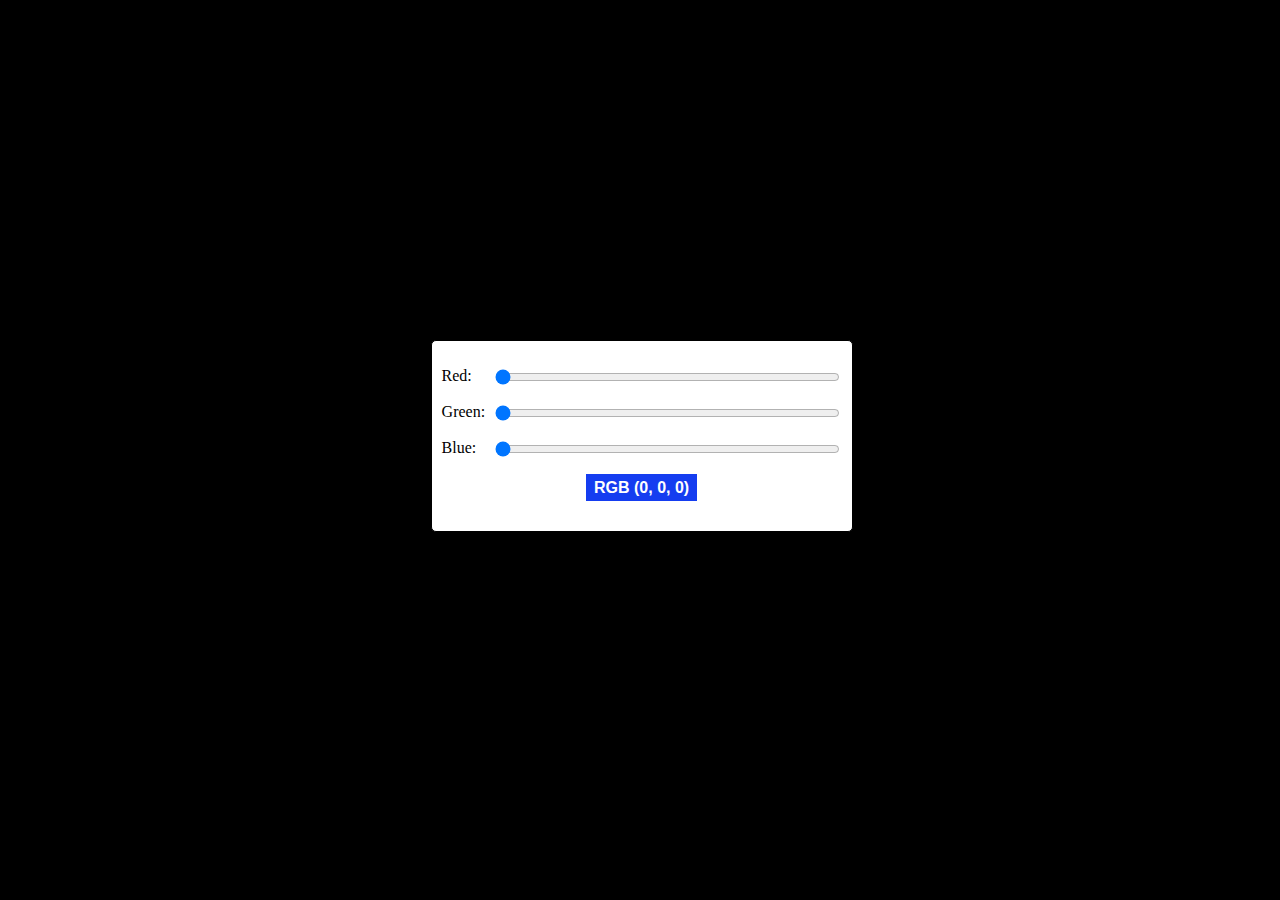
<file: 01.RGB-Color-Slider/index.html>
<!DOCTYPE html>
<html lang="en">
<head>
    <meta charset="UTF-8">
    <meta http-equiv="X-UA-Compatible" content="IE=edge">
    <meta name="viewport" content="width=device-width, initial-scale=1.0">
    <title>RGB Color Slider</title>
    <link rel="shortcut icon" href="#">
    <link rel="stylesheet" href="style.css">
</head>
<body>
    <div class="container">
        <div class="wrapper">
            <p>
                <span>Red:</span>
                <input type="range" min="0" max="255" value="0" oninput="changeValue()" id="red">
            </p>
            <p>
                <span>Green:</span>
                <input type="range" min="0" max="255" value="0" oninput="changeValue()" id="green">
            </p>
            <p>
                <span>Blue:</span>
                <input type="range" min="0" max="255" value="0" oninput="changeValue()" id="blue">
            </p>
        </div>
        <div class="rgb-color-name">
            <span></span>
        </div>
    </div>
    <script src="script.js"></script>
</body>
</html>
</file>
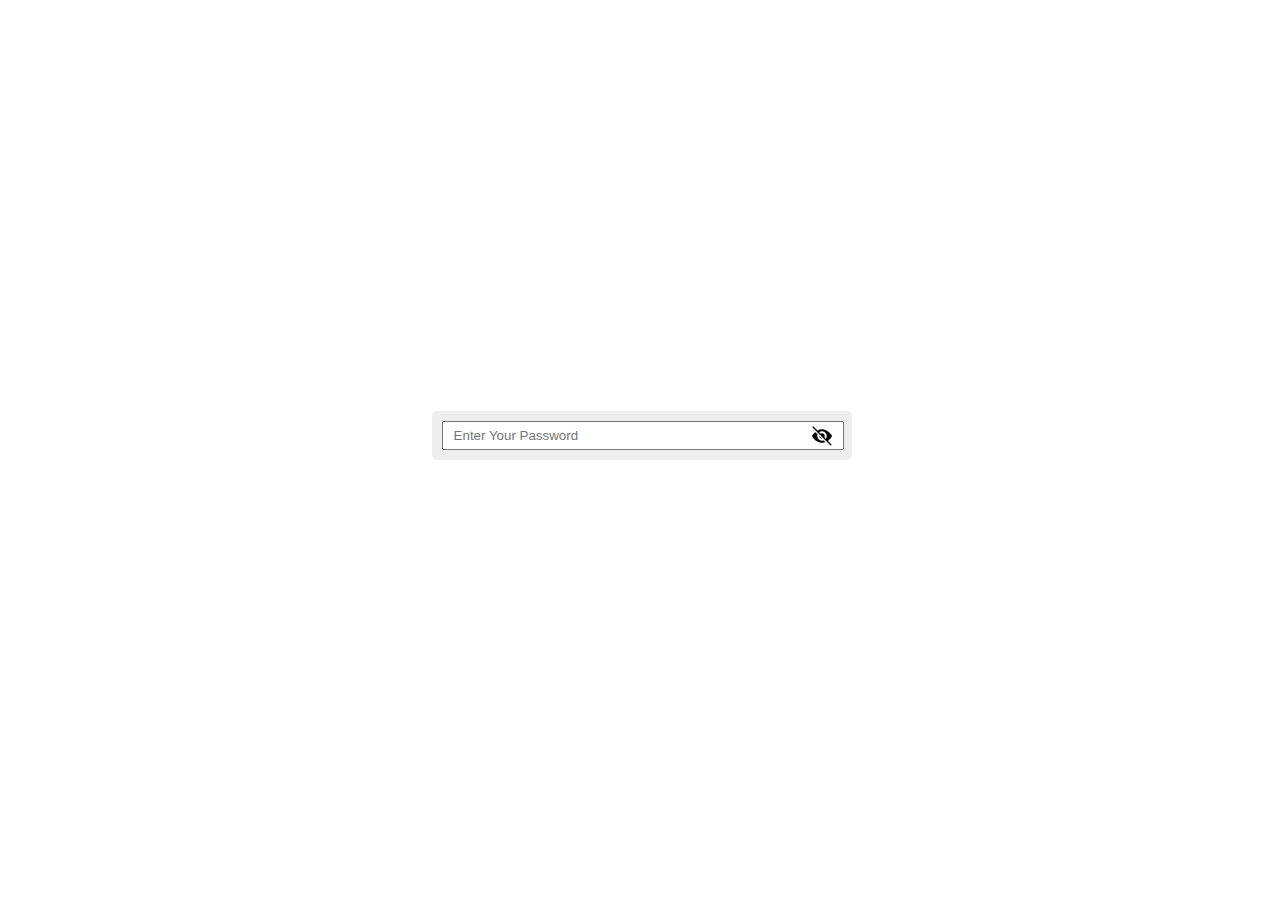
<file: 02.Password-Hide-Show/index.html>
<!DOCTYPE html>
<html lang="en">
<head>
    <meta charset="UTF-8">
    <meta http-equiv="X-UA-Compatible" content="IE=edge">
    <meta name="viewport" content="width=device-width, initial-scale=1.0">
    <title>Password Hide Show</title>
    <link rel="shortcut icon" href="#">
    <link rel="stylesheet" href="style.css">
</head>
<body>
    <div class="container">
        <input type="password" placeholder="Enter Your Password">
        <img src="" alt="">
    </div>
    <script src="script.js"></script>
</body>
</html>
</file>
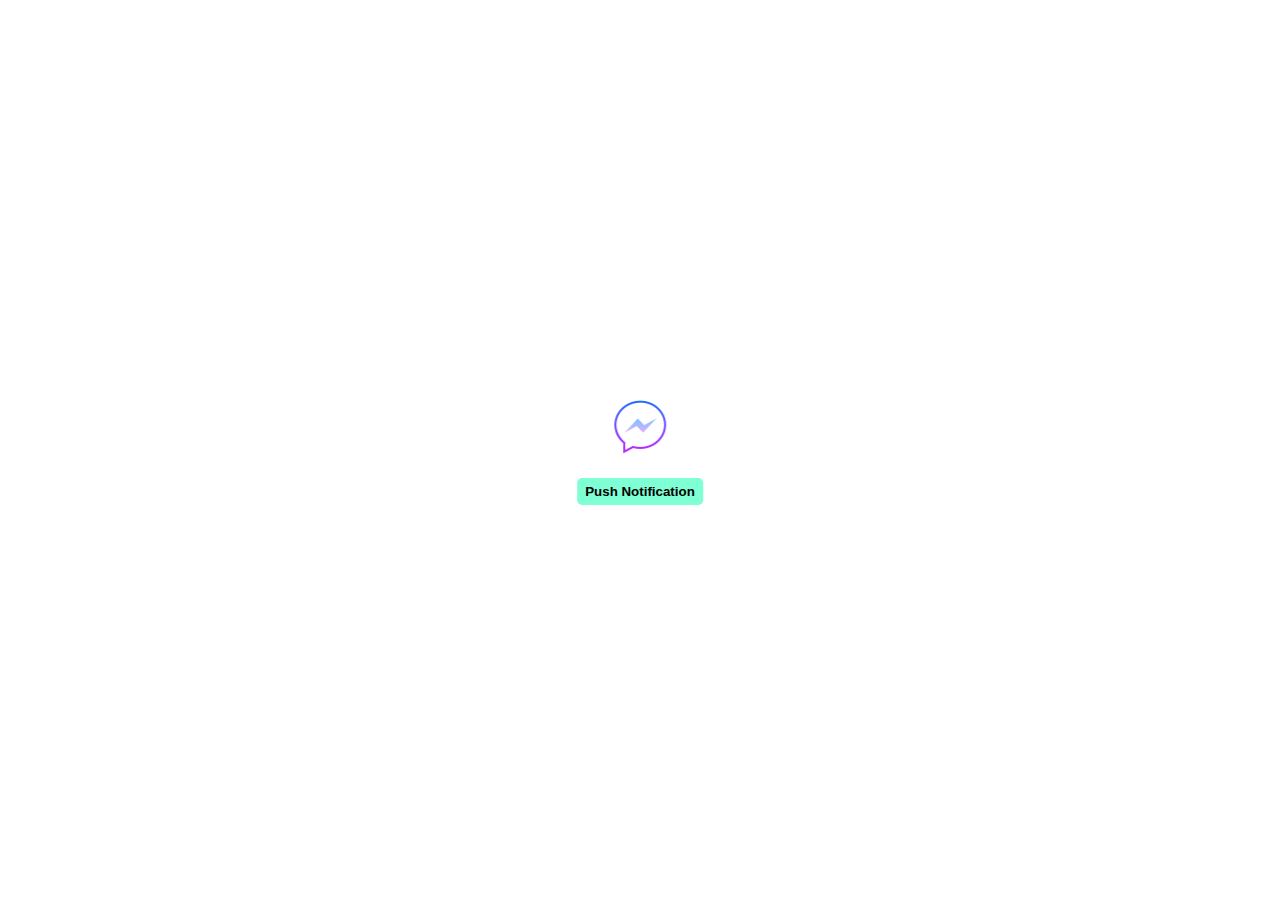
<file: 03.Animated-Notification-Button/index.html>
<!DOCTYPE html>
<html lang="en">
<head>
    <meta charset="UTF-8">
    <meta http-equiv="X-UA-Compatible" content="IE=edge">
    <meta name="viewport" content="width=device-width, initial-scale=1.0">
    <title>Animated Notification Button</title>
    <link rel="shortcut icon" href="#">
    <link rel="stylesheet" href="style.css">
</head>
<body>
    <div class="container">
        <div class="wrapper">
            <div>
                <div class="notify notify-count" data-count="0"></div>
                <img src="images/messenger.png" alt="">
            </div>
            <button type="button">Push Notification</button>
        </div>
    </div>
    <script src="script.js"></script>
</body>
</html>
</file>
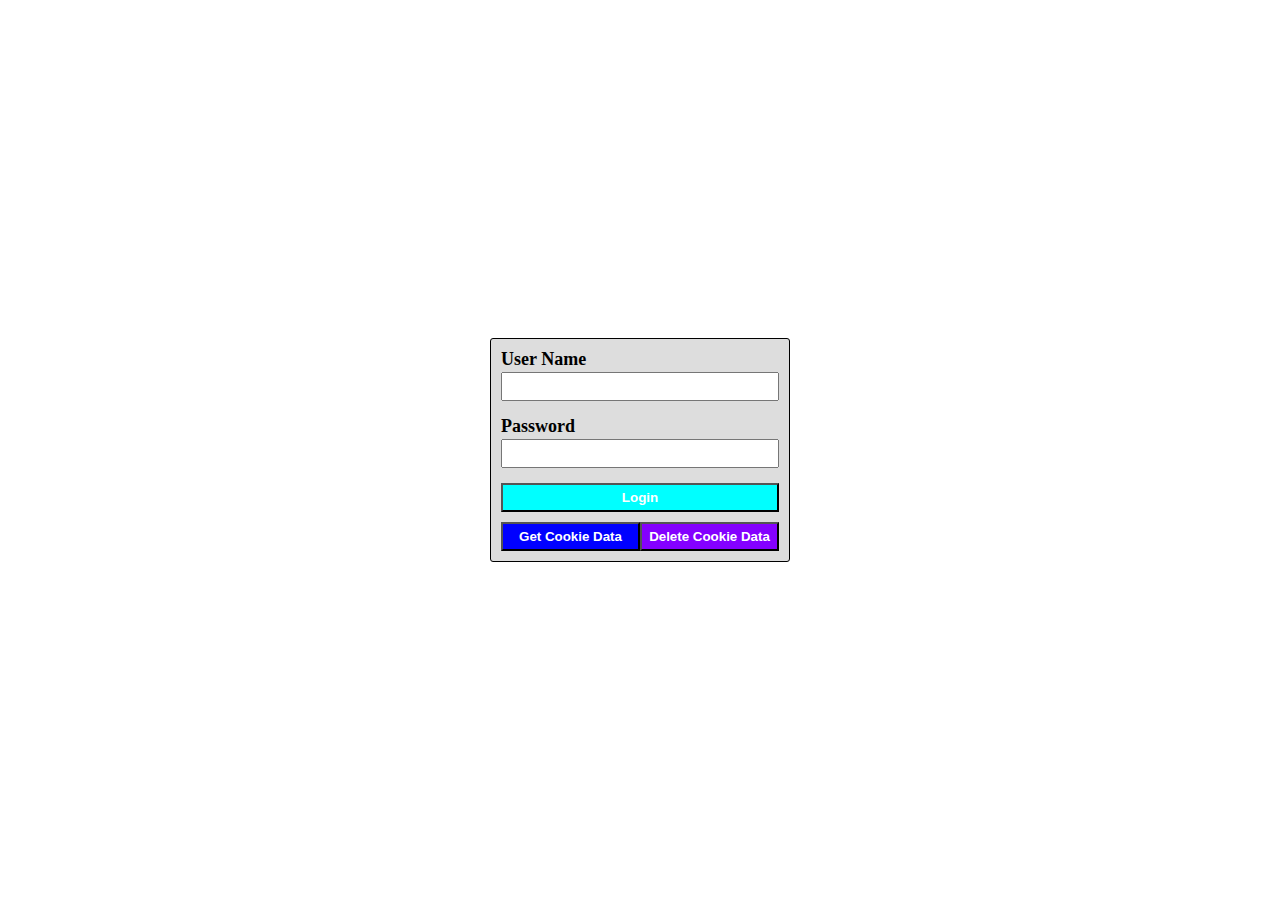
<file: 04.Set-Get-Update-Delete-Cookie/index.html>
<!DOCTYPE html>
<html lang="en">
<head>
    <meta charset="UTF-8">
    <meta http-equiv="X-UA-Compatible" content="IE=edge">
    <meta name="viewport" content="width=device-width, initial-scale=1.0">
    <title>Set Get Update Delete Cookie</title>
    <link rel="shortcut icon" href="#">
    <link rel="stylesheet" href="style.css">
</head>
<body>
    <div class="container">
        <div class="wrapper">
            <form>
                <div class="mt">
                    <label for="username">User Name</label>
                    <input type="text" name="username" id="username">
                </div>
                <div class="mt">
                    <label for="password">Password</label>
                    <input type="password" name="password" id="password">
                </div>
                <button type="button">Login</button>
                <div class="btn">
                    <button type="button" class="btn-2" style="margin-top: 10px;" onclick="getCookie()">Get Cookie Data</button>
                    <button type="button" class="btn-3" style="margin-top: 10px;" onclick="deleteCookieData()">Delete Cookie Data</button>
                </div>
            </form>
        </div>
    </div>
    <script src="script.js"></script>
</body>
</html>
</file>
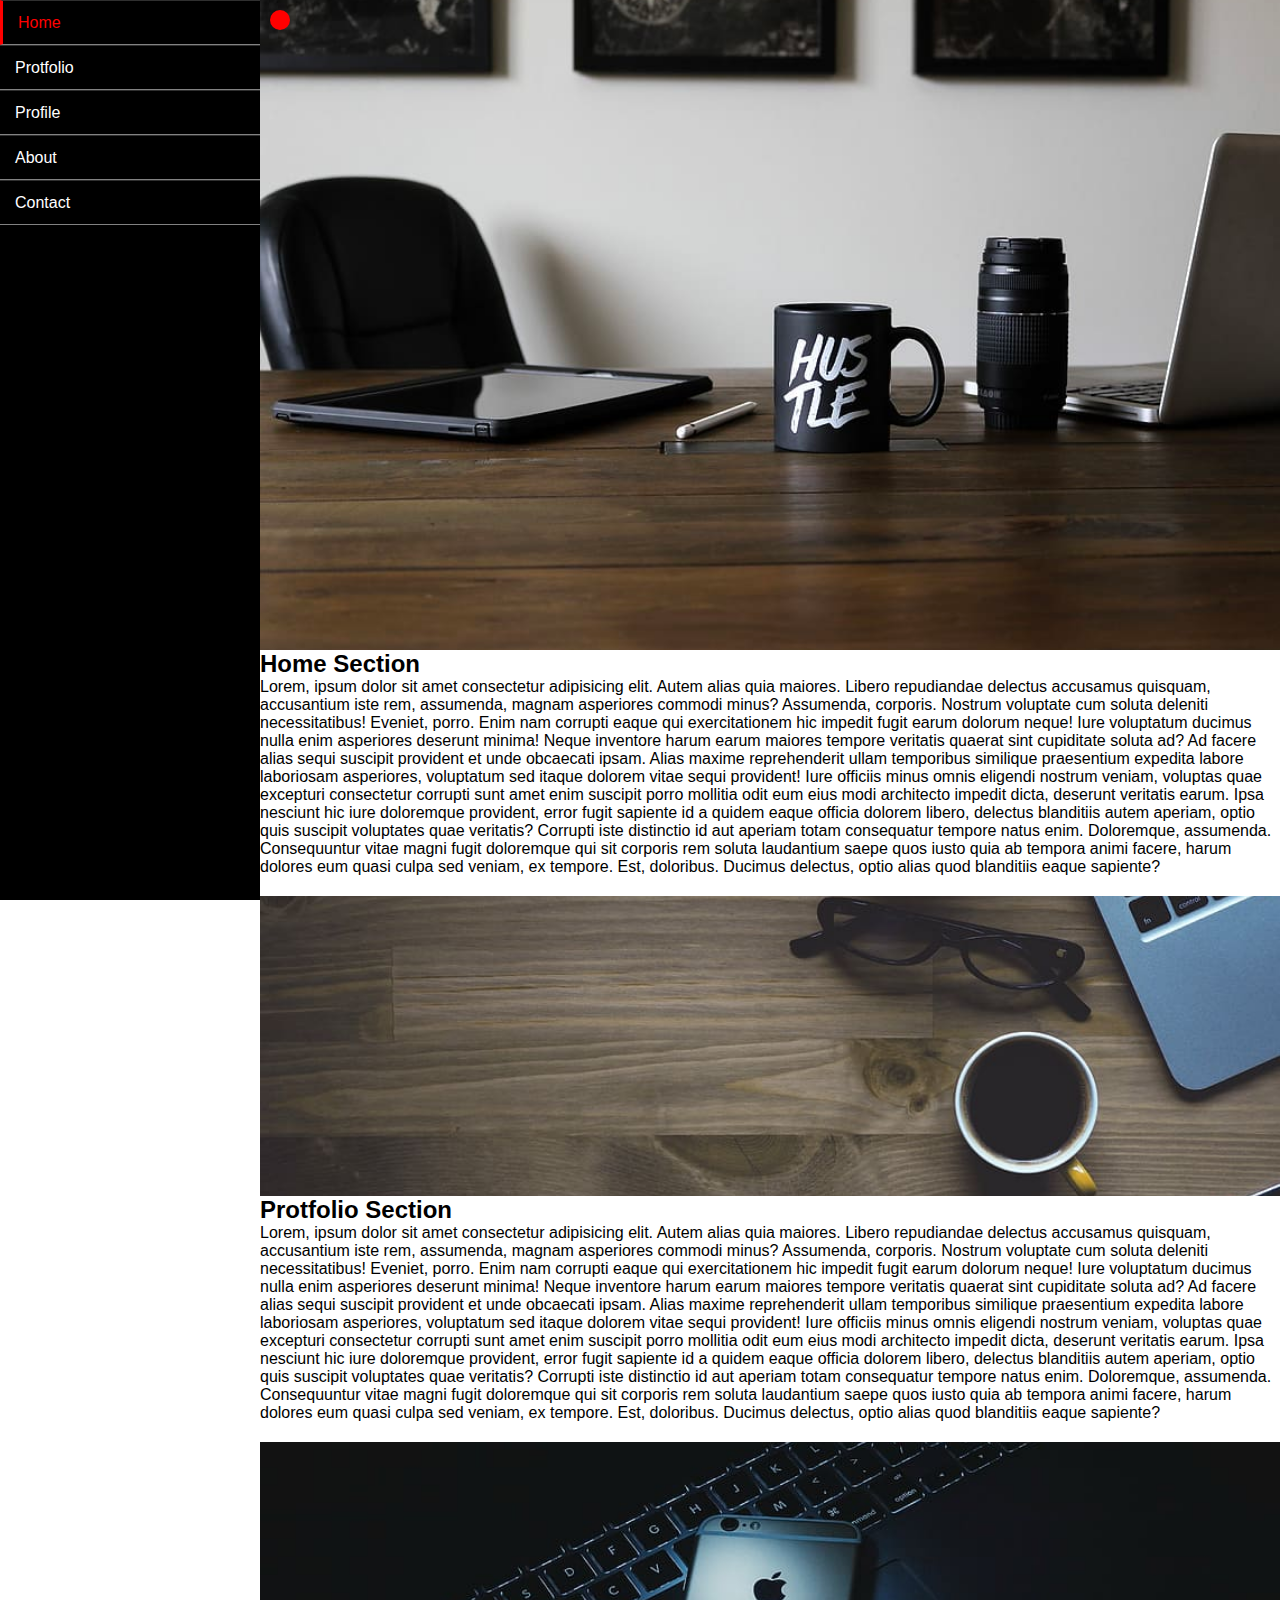
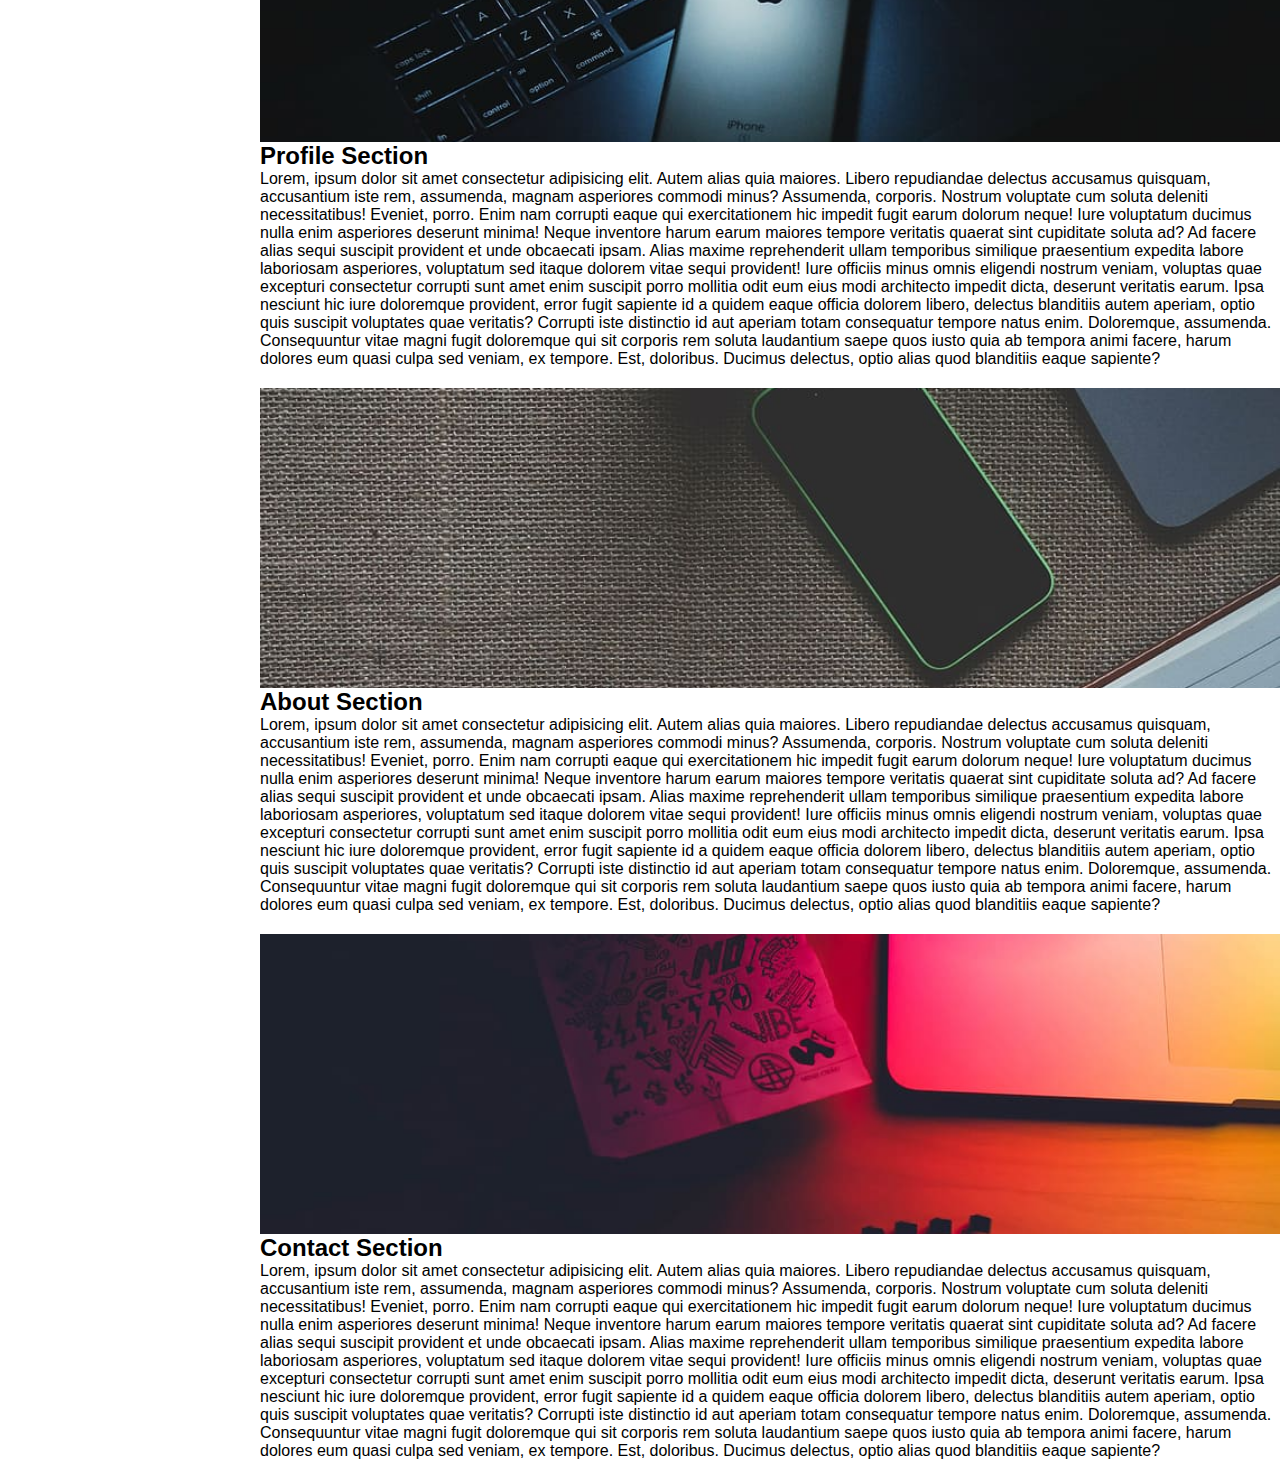
<file: 05.Make-Simple-Sidebar/index.html>
<!DOCTYPE html>
<html lang="en">
<head>
    <meta charset="UTF-8">
    <meta http-equiv="X-UA-Compatible" content="IE=edge">
    <meta name="viewport" content="width=device-width, initial-scale=1.0">
    <title>Make Simple Sidebar</title>
    <link rel="shortcut icon" href="#">
    <link rel="stylesheet" href="style.css">
</head>
<body>
    <div class="container">
        <div class="sidebar">
            <ul>
                <li class="firstList"><a href="#home">Home</a></li>
                <li><a href="#protfolio">Protfolio</a></li>
                <li><a href="#profile">Profile</a></li>
                <li><a href="#about">About</a></li>
                <li><a href="#contact">Contact</a></li>
            </ul>
        </div>
        <div class="body-content">
            <div id="show-hide" style="width: 20px; height: 20px; background-color: red;"></div>
            <section>
                <div id="sec1"></div>
                <div id="home">
                    <h2>Home Section</h2>
                    <p>
                        Lorem, ipsum dolor sit amet consectetur adipisicing elit. Autem alias quia maiores. Libero repudiandae delectus accusamus quisquam, accusantium iste rem, assumenda, magnam asperiores commodi minus? Assumenda, corporis. Nostrum voluptate cum soluta deleniti necessitatibus! Eveniet, porro. Enim nam corrupti eaque qui exercitationem hic impedit fugit earum dolorum neque! Iure voluptatum ducimus nulla enim asperiores deserunt minima! Neque inventore harum earum maiores tempore veritatis quaerat sint cupiditate soluta ad? Ad facere alias sequi suscipit provident et unde obcaecati ipsam. Alias maxime reprehenderit ullam temporibus similique praesentium expedita labore laboriosam asperiores, voluptatum sed itaque dolorem vitae sequi provident! Iure officiis minus omnis eligendi nostrum veniam, voluptas quae excepturi consectetur corrupti sunt amet enim suscipit porro mollitia odit eum eius modi architecto impedit dicta, deserunt veritatis earum. Ipsa nesciunt hic iure doloremque provident, error fugit sapiente id a quidem eaque officia dolorem libero, delectus blanditiis autem aperiam, optio quis suscipit voluptates quae veritatis? Corrupti iste distinctio id aut aperiam totam consequatur tempore natus enim. Doloremque, assumenda. Consequuntur vitae magni fugit doloremque qui sit corporis rem soluta laudantium saepe quos iusto quia ab tempora animi facere, harum dolores eum quasi culpa sed veniam, ex tempore. Est, doloribus. Ducimus delectus, optio alias quod blanditiis eaque sapiente?
                    </p>
                </div>
            </section>
            <section>
                <div id="sec2"></div>
                <div id="protfolio">
                    <h2>Protfolio Section</h2>
                    <p>
                        Lorem, ipsum dolor sit amet consectetur adipisicing elit. Autem alias quia maiores. Libero repudiandae delectus accusamus quisquam, accusantium iste rem, assumenda, magnam asperiores commodi minus? Assumenda, corporis. Nostrum voluptate cum soluta deleniti necessitatibus! Eveniet, porro. Enim nam corrupti eaque qui exercitationem hic impedit fugit earum dolorum neque! Iure voluptatum ducimus nulla enim asperiores deserunt minima! Neque inventore harum earum maiores tempore veritatis quaerat sint cupiditate soluta ad? Ad facere alias sequi suscipit provident et unde obcaecati ipsam. Alias maxime reprehenderit ullam temporibus similique praesentium expedita labore laboriosam asperiores, voluptatum sed itaque dolorem vitae sequi provident! Iure officiis minus omnis eligendi nostrum veniam, voluptas quae excepturi consectetur corrupti sunt amet enim suscipit porro mollitia odit eum eius modi architecto impedit dicta, deserunt veritatis earum. Ipsa nesciunt hic iure doloremque provident, error fugit sapiente id a quidem eaque officia dolorem libero, delectus blanditiis autem aperiam, optio quis suscipit voluptates quae veritatis? Corrupti iste distinctio id aut aperiam totam consequatur tempore natus enim. Doloremque, assumenda. Consequuntur vitae magni fugit doloremque qui sit corporis rem soluta laudantium saepe quos iusto quia ab tempora animi facere, harum dolores eum quasi culpa sed veniam, ex tempore. Est, doloribus. Ducimus delectus, optio alias quod blanditiis eaque sapiente?
                    </p>
                </div>
            </section>
            <section>
                <div id="sec3"></div>
                <div id="profile">
                    <h2>Profile Section</h2>
                    <p>
                        Lorem, ipsum dolor sit amet consectetur adipisicing elit. Autem alias quia maiores. Libero repudiandae delectus accusamus quisquam, accusantium iste rem, assumenda, magnam asperiores commodi minus? Assumenda, corporis. Nostrum voluptate cum soluta deleniti necessitatibus! Eveniet, porro. Enim nam corrupti eaque qui exercitationem hic impedit fugit earum dolorum neque! Iure voluptatum ducimus nulla enim asperiores deserunt minima! Neque inventore harum earum maiores tempore veritatis quaerat sint cupiditate soluta ad? Ad facere alias sequi suscipit provident et unde obcaecati ipsam. Alias maxime reprehenderit ullam temporibus similique praesentium expedita labore laboriosam asperiores, voluptatum sed itaque dolorem vitae sequi provident! Iure officiis minus omnis eligendi nostrum veniam, voluptas quae excepturi consectetur corrupti sunt amet enim suscipit porro mollitia odit eum eius modi architecto impedit dicta, deserunt veritatis earum. Ipsa nesciunt hic iure doloremque provident, error fugit sapiente id a quidem eaque officia dolorem libero, delectus blanditiis autem aperiam, optio quis suscipit voluptates quae veritatis? Corrupti iste distinctio id aut aperiam totam consequatur tempore natus enim. Doloremque, assumenda. Consequuntur vitae magni fugit doloremque qui sit corporis rem soluta laudantium saepe quos iusto quia ab tempora animi facere, harum dolores eum quasi culpa sed veniam, ex tempore. Est, doloribus. Ducimus delectus, optio alias quod blanditiis eaque sapiente?
                    </p>
                </div>
            </section>
            <section>
                <div id="sec4"></div>
                <div id="about">
                    <h2>About Section</h2>
                    <p>
                        Lorem, ipsum dolor sit amet consectetur adipisicing elit. Autem alias quia maiores. Libero repudiandae delectus accusamus quisquam, accusantium iste rem, assumenda, magnam asperiores commodi minus? Assumenda, corporis. Nostrum voluptate cum soluta deleniti necessitatibus! Eveniet, porro. Enim nam corrupti eaque qui exercitationem hic impedit fugit earum dolorum neque! Iure voluptatum ducimus nulla enim asperiores deserunt minima! Neque inventore harum earum maiores tempore veritatis quaerat sint cupiditate soluta ad? Ad facere alias sequi suscipit provident et unde obcaecati ipsam. Alias maxime reprehenderit ullam temporibus similique praesentium expedita labore laboriosam asperiores, voluptatum sed itaque dolorem vitae sequi provident! Iure officiis minus omnis eligendi nostrum veniam, voluptas quae excepturi consectetur corrupti sunt amet enim suscipit porro mollitia odit eum eius modi architecto impedit dicta, deserunt veritatis earum. Ipsa nesciunt hic iure doloremque provident, error fugit sapiente id a quidem eaque officia dolorem libero, delectus blanditiis autem aperiam, optio quis suscipit voluptates quae veritatis? Corrupti iste distinctio id aut aperiam totam consequatur tempore natus enim. Doloremque, assumenda. Consequuntur vitae magni fugit doloremque qui sit corporis rem soluta laudantium saepe quos iusto quia ab tempora animi facere, harum dolores eum quasi culpa sed veniam, ex tempore. Est, doloribus. Ducimus delectus, optio alias quod blanditiis eaque sapiente?
                    </p>
                </div>
            </section>
            <section>
                <div id="sec5"></div>
                <div id="contact">
                    <h2>Contact Section</h2>
                    <p>
                        Lorem, ipsum dolor sit amet consectetur adipisicing elit. Autem alias quia maiores. Libero repudiandae delectus accusamus quisquam, accusantium iste rem, assumenda, magnam asperiores commodi minus? Assumenda, corporis. Nostrum voluptate cum soluta deleniti necessitatibus! Eveniet, porro. Enim nam corrupti eaque qui exercitationem hic impedit fugit earum dolorum neque! Iure voluptatum ducimus nulla enim asperiores deserunt minima! Neque inventore harum earum maiores tempore veritatis quaerat sint cupiditate soluta ad? Ad facere alias sequi suscipit provident et unde obcaecati ipsam. Alias maxime reprehenderit ullam temporibus similique praesentium expedita labore laboriosam asperiores, voluptatum sed itaque dolorem vitae sequi provident! Iure officiis minus omnis eligendi nostrum veniam, voluptas quae excepturi consectetur corrupti sunt amet enim suscipit porro mollitia odit eum eius modi architecto impedit dicta, deserunt veritatis earum. Ipsa nesciunt hic iure doloremque provident, error fugit sapiente id a quidem eaque officia dolorem libero, delectus blanditiis autem aperiam, optio quis suscipit voluptates quae veritatis? Corrupti iste distinctio id aut aperiam totam consequatur tempore natus enim. Doloremque, assumenda. Consequuntur vitae magni fugit doloremque qui sit corporis rem soluta laudantium saepe quos iusto quia ab tempora animi facere, harum dolores eum quasi culpa sed veniam, ex tempore. Est, doloribus. Ducimus delectus, optio alias quod blanditiis eaque sapiente?
                    </p>
                </div>
            </section>
        </div>
    </div>
    <script src="script.js"></script>
</body>
</html>
</file>
<file: 01.RGB-Color-Slider/style.css>
body{
    width: 99%;
    height: 95vh;
    display: flex;
    justify-content: center;
    align-items: center;
}

.container{
    width: 400px;
    height: 170px;
    padding: 10px;
    border: 1px solid black;
    background-color: white;
    border-radius: 5px;
}

.wrapper p{
    display: flex;
}

.wrapper p span{
    width: 60px;
}

input[type="range"]{
    width: 100%;
}

.rgb-color-name{
    margin-top: 20px;
    text-align: center;
}

.rgb-color-name span{
    color: white;
    background-color: rgb(21, 61, 240);
    padding: 5px 8px;
    font-weight: bold;
    font-family: Arial, Helvetica, sans-serif;
    cursor: pointer;
}
</file>
<file: 02.Password-Hide-Show/style.css>
body{
    width: 99%;
    height: 95vh;
    display: flex;
    justify-content: center;
    align-items: center;
}

.container{
    width: 400px;
    height: auto;
    background-color: #eee;
    padding: 10px;
    position: relative;
    border-radius: 5px;
}

.container input{
    width: 94.5%;
    padding: 5px 10px;
}

.container input:focus{
    border: none;
}

.container img{
    width: 20px;
    position: absolute;
    right: 20px;
    top: 15px;
    cursor: pointer;
}
</file>
<file: 03.Animated-Notification-Button/style.css>
*{
    margin: 0;
    padding: 0;
    box-sizing: border-box;
}

body{
    height: 100vh;
}

.container{
    position: relative;
    height: 100%;
}

.wrapper {
    position: absolute;
    top: 50%;
    left: 50%;
    transform: translate(-50%, -50%);
    text-align: center;
    text-align: -moz-center;
}

.wrapper div{
    position: relative;
}

.wrapper div .notify-count::before{
    content: attr(data-count);
    position: absolute;
    top: 0;
    right: 25%;
    display: block;
    padding: 5px;
    color: white;
    background-color: red;
    border-radius: 50%;
    width: 23px;
    height: auto;
    opacity: 0;
}

.wrapper div .notify-counts::before{
    content: attr(data-count);
    position: absolute;
    top: 0;
    right: 25%;
    display: block;
    padding: 5px;
    color: white;
    background-color: red;
    border-radius: 50%;
    width: 23px;
    height: auto;
}

.wrapper button{
    margin-top: 15px;
    padding: 6px 8px;
    cursor: pointer;
    font-weight: bold;
    font-family: Arial, Helvetica, sans-serif;
    background-color: aquamarine;
    border: none;
    border-radius: 5px;
    display: block;
}
</file>
<file: 04.Set-Get-Update-Delete-Cookie/style.css>
*{
    margin: 0;
    padding: 0;
    box-sizing: border-box;
}

body{
    height: 100vh;
}

.container{
    height: 100%;
    position: relative;
}

.wrapper{
    width: 300px;
    height: auto;
    padding: 10px;
    position: absolute;
    top: 50%;
    left: 50%;
    transform: translate(-50%, -50%);
    background-color: #ddd;
    border: 1px solid black;
    border-radius: 3px;
}

.wrapper form label{
    width: 100%;
    display: block;
    font-weight: bold;
    font-size: 18px;
    margin-bottom: 2px;
}

.wrapper form input{
    width: 100%;
    display: block;
    /* font-weight: bold; */
    /* font-size: 18px; */
    margin-bottom: 2px;
    padding: 5px;
}

.mt{
    margin-bottom: 15px;
}

.wrapper form button{
    width: 100%;
    display: block;
    padding: 5px;
    background-color: aqua;
    cursor: pointer;
    color: white;
    font-weight: bold;
}

.btn{
    display: flex;
    justify-content: space-between;
}

.btn-2{
    background-color: blue !important;
}

.btn-3{
    background-color: rgb(132, 0, 255) !important;
}
</file>
<file: 05.Make-Simple-Sidebar/style.css>
*{
    margin: 0;
    padding: 0;
    list-style-type: none;
    text-decoration: none;
    box-sizing: border-box;
}

body{
    font-family: Arial, Helvetica, sans-serif;
    height: 100vh;
}

.container{
    width: 100%;
    height: 100%;
    /* display: block; */
    /* display: flex; */
}

.sidebar{
    width: 260px;
    background-color: black;
    height: 100%;
}

.sidebar ul li{
    width: 100%;
    height: 45px;
    display: flex;
    align-items: center;
    cursor: pointer;
    border-bottom: 1px solid #828282;
    border-top: 1px solid #2f2f2f;
}

.sidebar ul li a{
    color: white;
    padding-left: 15px;
}

li.active{
    border-left: 3px solid red;
}

li.active a{
    color: red !important;
}

.body-content{
    position: absolute;
    top: 0;
}

section{
    margin-bottom: 20px;
}

#sec1{
    background-image: url(images/img1.jpg);
    background-repeat: no-repeat;
    width: 100%;
    height: 650px;
    background-position: center;
    background-size: cover;
}

#sec2{
    background-image: url(images/img2.jpg);
    background-repeat: no-repeat;
    width: 100%;
    height:300px;
    background-position: center;
    background-size: cover;
}

#sec3{
    background-image: url(images/img3.jpg);
    background-repeat: no-repeat;
    width: 100%;
    height:300px;
    background-position: center;
    background-size: cover;
}

#sec4{
    background-image: url(images/img4.jpg);
    background-repeat: no-repeat;
    width: 100%;
    height:300px;
    background-position: center;
    background-size: cover;
}

#sec5{
    background-image: url(images/img5.jpg);
    background-repeat: no-repeat;
    width: 100%;
    height:300px;
    background-position: center;
    background-size: cover;
}

#show-hide{
    position: fixed;
    margin-left: 10px;
    margin-top: 10px;
    cursor: pointer;
    border-radius: 50%;
}

.toggle-body-content{
    margin-left: 260px;
}

.toggle-sidebar{
    display: none;
}
</file>
